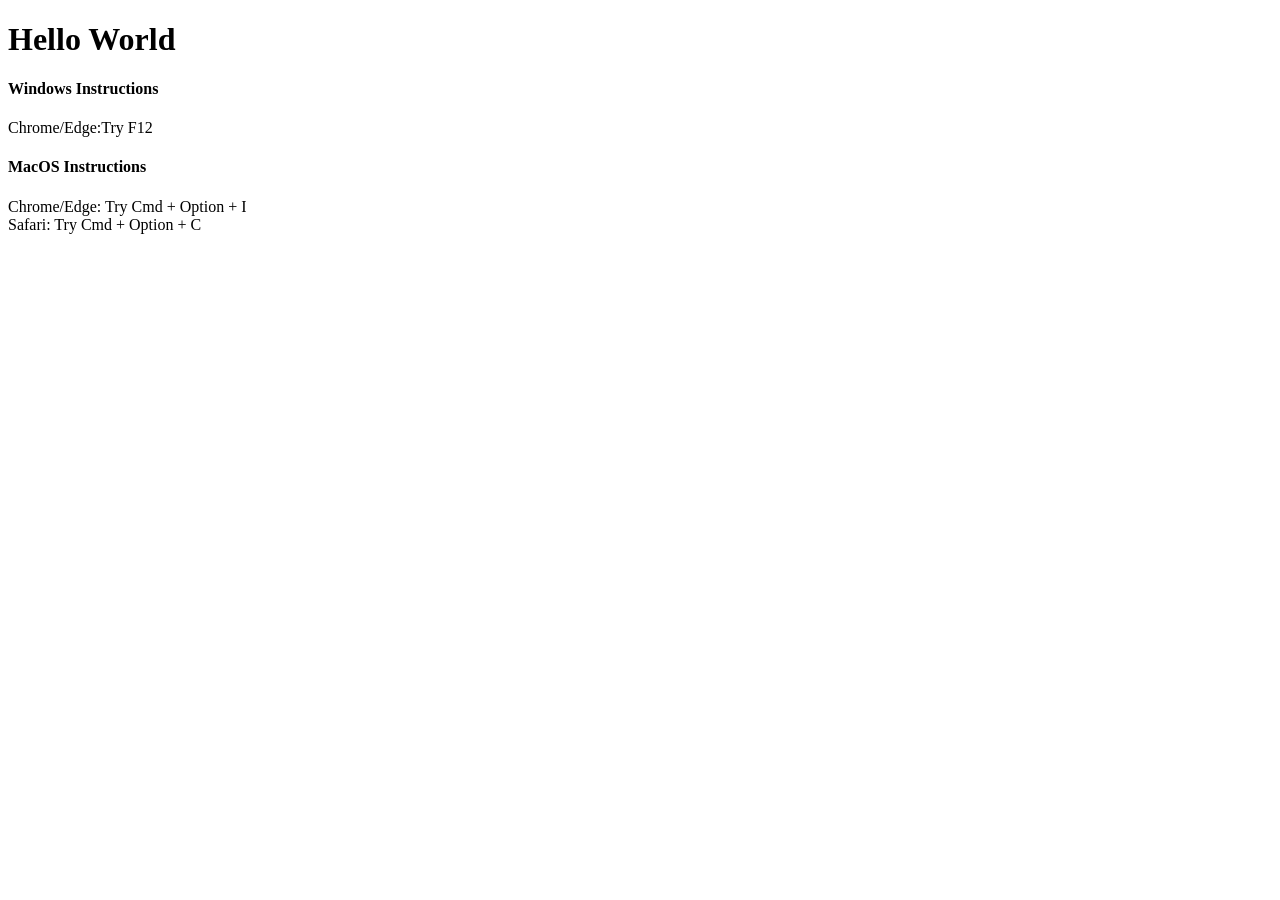
<file: demos/01_Demo_HelloWorld/index.html>
<!DOCTYPE html>
<html lang="en">
<head>
    <meta charset="UTF-8">
    <meta name="viewport" content="width=device-width, initial-scale=1.0">
    <title>Hello World</title>

</head>
<body>

    <div class="page-layout">

        <div class="container">

            <h1>Hello World</h1>
            <h4>Windows Instructions</h4>
            <p>
                Chrome/Edge:Try F12
            </p>
            <h4>MacOS Instructions</h4>
            <p>
                Chrome/Edge: Try Cmd + Option + I <br>
                Safari: Try Cmd + Option + C
            </p>

        </div>

    </div>

    <script>

        function sayHello() {

            var myName =  "Hannah";

            if (myName == "Josh") {

                // Josh Speaks
                console.log("Hello, World! My name is Josh.");

            } else if(myName == "Hannah") {

                // Hannah Speaks
                console.log("Hello, World! My name is Hannah.");

            } else {

                // Assign a default message.
                console.log("Hello, World!");

            }

            // Assign a message that always displays.
            console.log("The End.");

        }


        sayHello();


    </script>

</body>
</html>
</file>
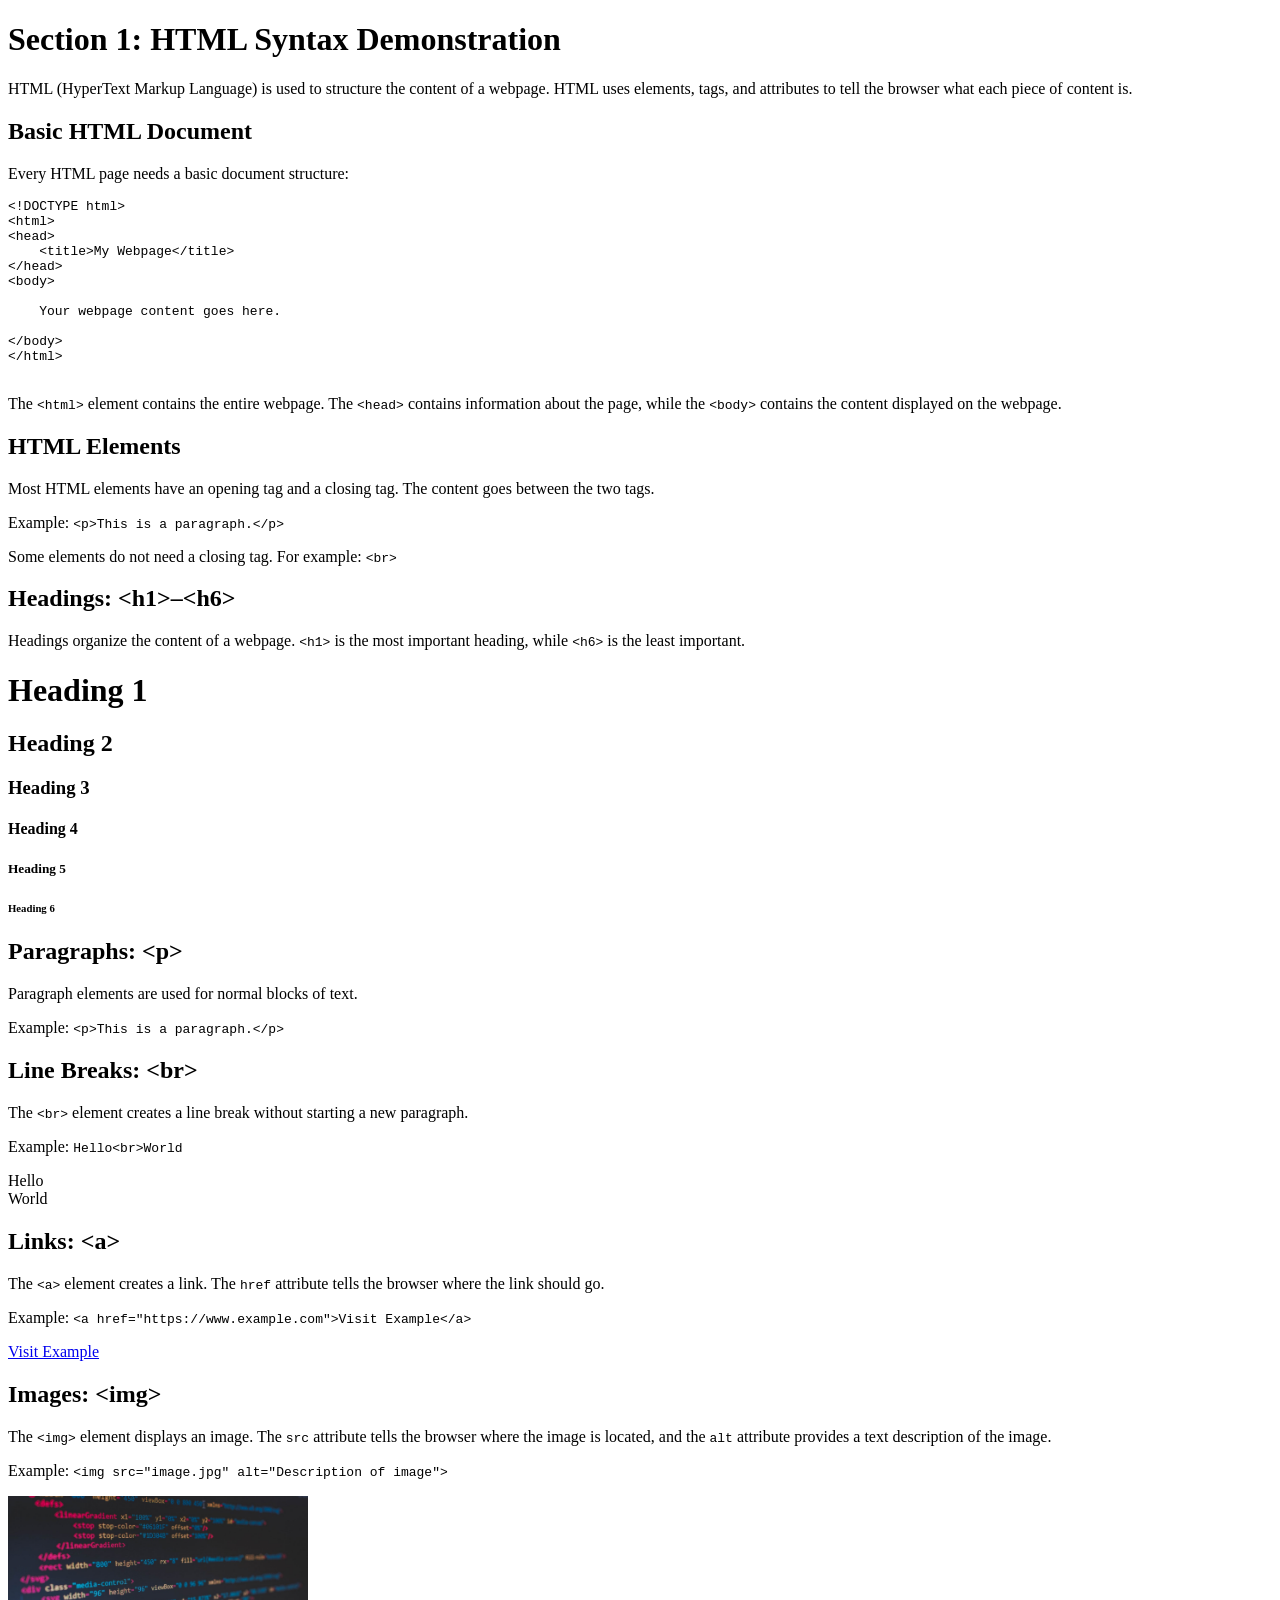
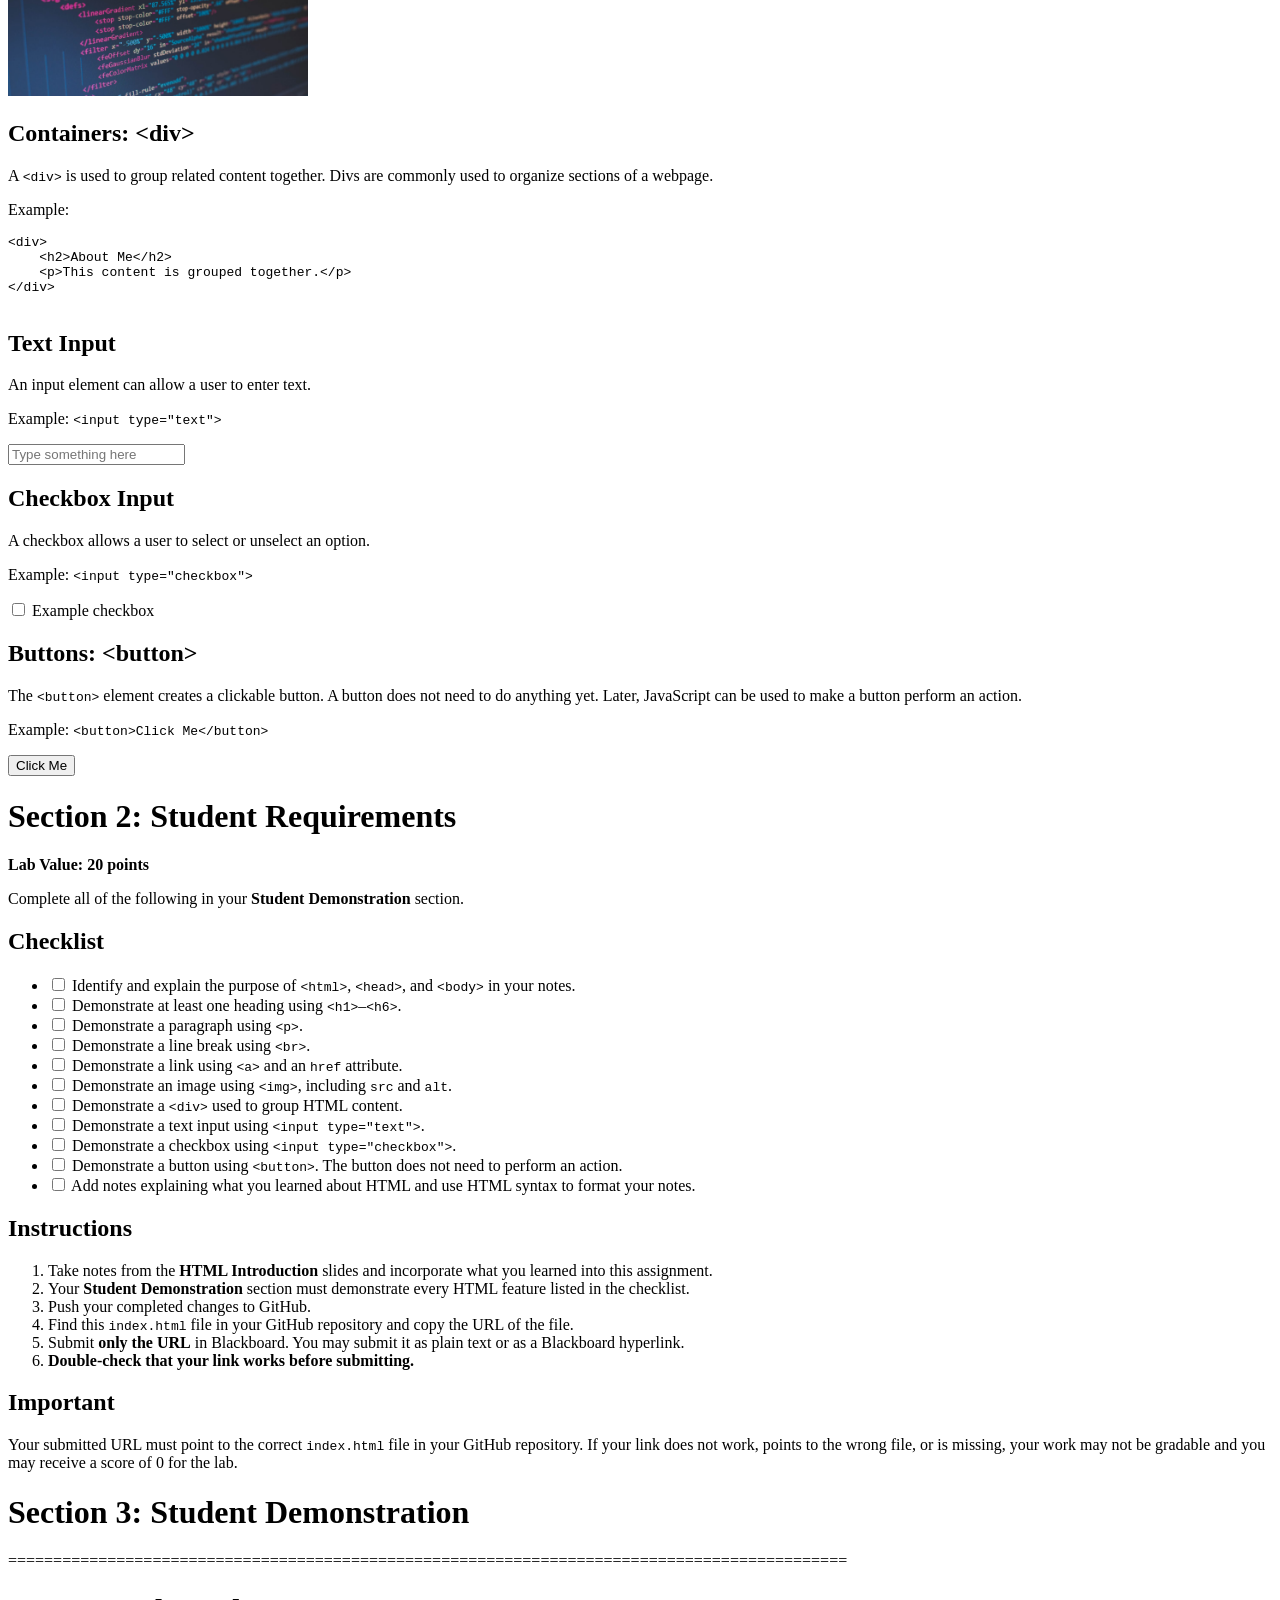
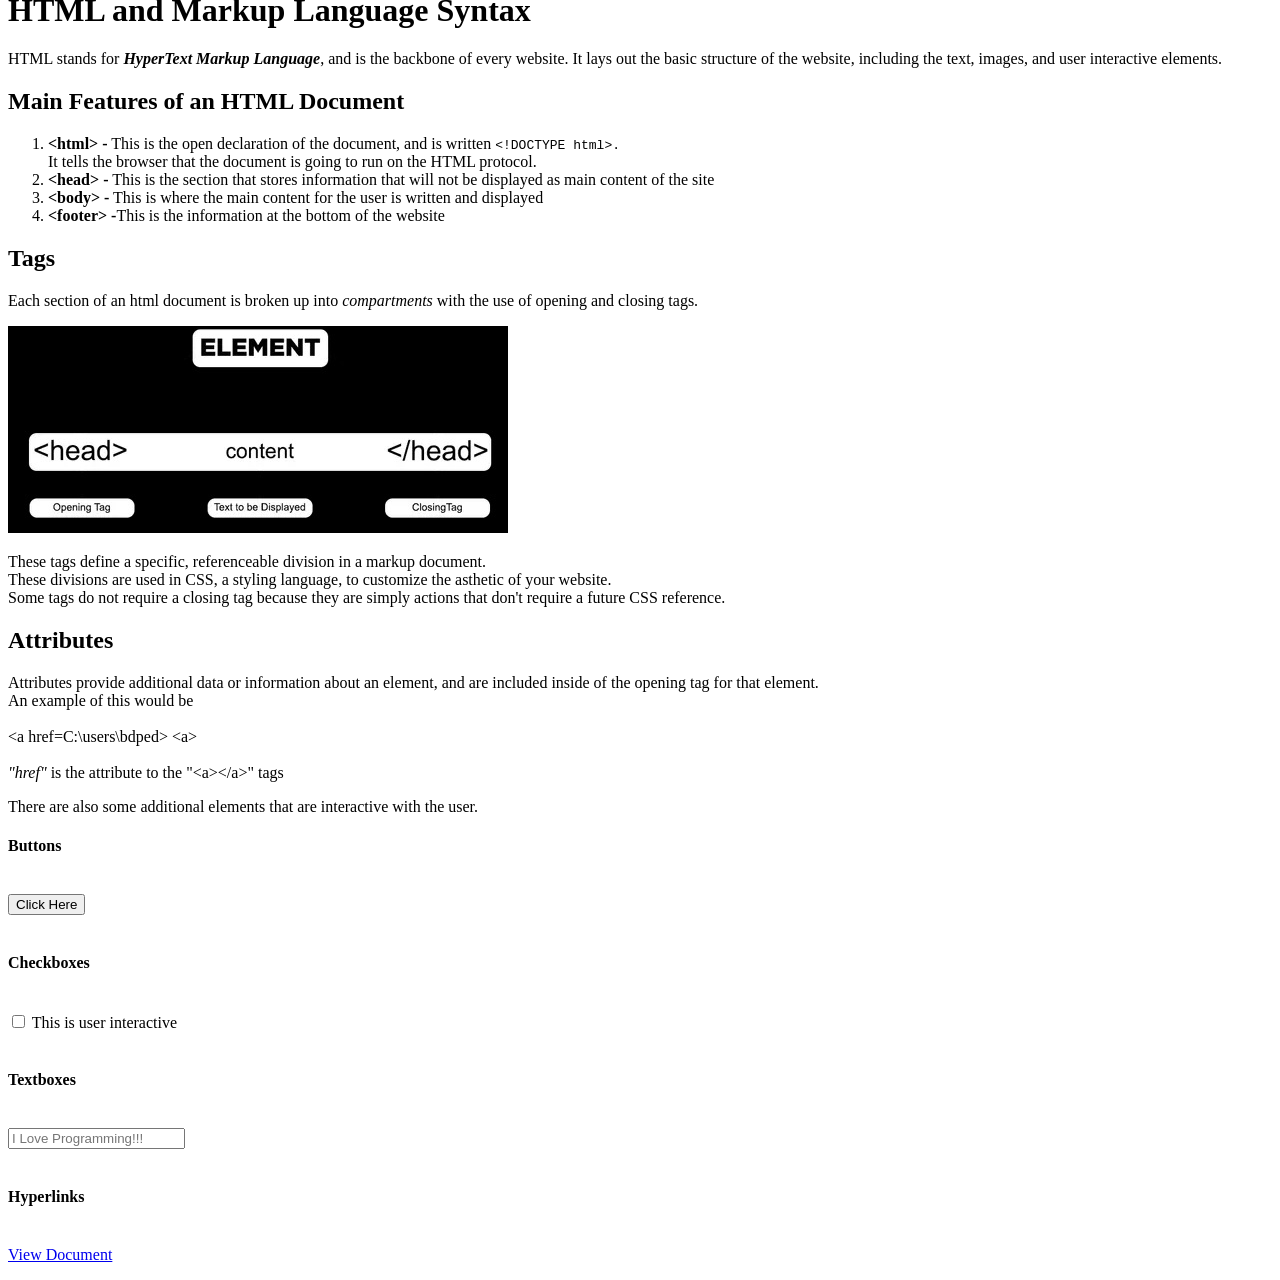
<file: labs/lab04-HTML-introduction/index.html>
<!DOCTYPE html>
<html lang="en">

<head>
    <meta charset="UTF-8">
    <title>HTML Introduction Lab</title>
</head>

<body>

    <!-- =========================================================
         SECTION 1: HTML SYNTAX DEMONSTRATION
         ========================================================= -->

    <div>
        <h1>Section 1: HTML Syntax Demonstration</h1>

        <p>
            HTML (HyperText Markup Language) is used to structure the
            content of a webpage. HTML uses elements, tags, and attributes
            to tell the browser what each piece of content is.
        </p>

        <h2>Basic HTML Document</h2>

        <p>
            Every HTML page needs a basic document structure:
        </p>

        <pre>
&lt;!DOCTYPE html&gt;
&lt;html&gt;
&lt;head&gt;
    &lt;title&gt;My Webpage&lt;/title&gt;
&lt;/head&gt;
&lt;body&gt;

    Your webpage content goes here.

&lt;/body&gt;
&lt;/html&gt;
        </pre>

        <p>
            The <code>&lt;html&gt;</code> element contains the entire webpage.
            The <code>&lt;head&gt;</code> contains information about the page,
            while the <code>&lt;body&gt;</code> contains the content displayed
            on the webpage.
        </p>


        <h2>HTML Elements</h2>

        <p>
            Most HTML elements have an opening tag and a closing tag.
            The content goes between the two tags.
        </p>

        <p>
            Example:
            <code>&lt;p&gt;This is a paragraph.&lt;/p&gt;</code>
        </p>

        <p>
            Some elements do not need a closing tag. For example:
            <code>&lt;br&gt;</code>
        </p>


        <h2>Headings: &lt;h1&gt;–&lt;h6&gt;</h2>

        <p>
            Headings organize the content of a webpage.
            <code>&lt;h1&gt;</code> is the most important heading,
            while <code>&lt;h6&gt;</code> is the least important.
        </p>

        <h1>Heading 1</h1>
        <h2>Heading 2</h2>
        <h3>Heading 3</h3>
        <h4>Heading 4</h4>
        <h5>Heading 5</h5>
        <h6>Heading 6</h6>


        <h2>Paragraphs: &lt;p&gt;</h2>

        <p>
            Paragraph elements are used for normal blocks of text.
        </p>

        <p>
            Example:
            <code>&lt;p&gt;This is a paragraph.&lt;/p&gt;</code>
        </p>


        <h2>Line Breaks: &lt;br&gt;</h2>

        <p>
            The <code>&lt;br&gt;</code> element creates a line break
            without starting a new paragraph.
        </p>

        <p>
            Example:
            <code>Hello&lt;br&gt;World</code>
        </p>

        <p>
            Hello<br>
            World
        </p>


        <h2>Links: &lt;a&gt;</h2>

        <p>
            The <code>&lt;a&gt;</code> element creates a link.
            The <code>href</code> attribute tells the browser where
            the link should go.
        </p>

        <p>
            Example:
            <code>&lt;a href="https://www.example.com"&gt;Visit Example&lt;/a&gt;</code>
        </p>

        <p>
            <a href="https://www.example.com">Visit Example</a>
        </p>


        <h2>Images: &lt;img&gt;</h2>

        <p>
            The <code>&lt;img&gt;</code> element displays an image.
            The <code>src</code> attribute tells the browser where the
            image is located, and the <code>alt</code> attribute provides
            a text description of the image.
        </p>

        <p>
            Example:
            <code>&lt;img src="image.jpg" alt="Description of image"&gt;</code>
        </p>

        <img src="./assets/image.jpg" alt="HTML Webpage" width="300" height="200">


        <h2>Containers: &lt;div&gt;</h2>

        <p>
            A <code>&lt;div&gt;</code> is used to group related content
            together. Divs are commonly used to organize sections of a webpage.
        </p>

        <p>
            Example:
        </p>

        <pre>
&lt;div&gt;
    &lt;h2&gt;About Me&lt;/h2&gt;
    &lt;p&gt;This content is grouped together.&lt;/p&gt;
&lt;/div&gt;
        </pre>


        <h2>Text Input</h2>

        <p>
            An input element can allow a user to enter text.
        </p>

        <p>
            Example:
            <code>&lt;input type="text"&gt;</code>
        </p>

        <p>
            <input type="text" placeholder="Type something here">
        </p>


        <h2>Checkbox Input</h2>

        <p>
            A checkbox allows a user to select or unselect an option.
        </p>

        <p>
            Example:
            <code>&lt;input type="checkbox"&gt;</code>
        </p>

        <p>
            <input type="checkbox"> Example checkbox
        </p>


        <h2>Buttons: &lt;button&gt;</h2>

        <p>
            The <code>&lt;button&gt;</code> element creates a clickable
            button. A button does not need to do anything yet. Later,
            JavaScript can be used to make a button perform an action.
        </p>

        <p>
            Example:
            <code>&lt;button&gt;Click Me&lt;/button&gt;</code>
        </p>

        <p>
            <button>Click Me</button>
        </p>

    </div>


    <!-- =========================================================
         SECTION 2: STUDENT REQUIREMENTS
         ========================================================= -->

    <div>

        <h1>Section 2: Student Requirements</h1>

        <p>
            <strong>Lab Value: 20 points</strong>
        </p>

        <p>
            Complete all of the following in your
            <strong>Student Demonstration</strong> section.
        </p>


        <h2>Checklist</h2>

        <ul>

            <li>
                <input type="checkbox">
                Identify and explain the purpose of
                <code>&lt;html&gt;</code>, <code>&lt;head&gt;</code>,
                and <code>&lt;body&gt;</code> in your notes.
            </li>

            <li>
                <input type="checkbox">
                Demonstrate at least one heading using
                <code>&lt;h1&gt;</code>–<code>&lt;h6&gt;</code>.
            </li>

            <li>
                <input type="checkbox">
                Demonstrate a paragraph using <code>&lt;p&gt;</code>.
            </li>

            <li>
                <input type="checkbox">
                Demonstrate a line break using <code>&lt;br&gt;</code>.
            </li>

            <li>
                <input type="checkbox">
                Demonstrate a link using <code>&lt;a&gt;</code> and
                an <code>href</code> attribute.
            </li>

            <li>
                <input type="checkbox">
                Demonstrate an image using <code>&lt;img&gt;</code>,
                including <code>src</code> and <code>alt</code>.
            </li>

            <li>
                <input type="checkbox">
                Demonstrate a <code>&lt;div&gt;</code> used to group
                HTML content.
            </li>

            <li>
                <input type="checkbox">
                Demonstrate a text input using
                <code>&lt;input type="text"&gt;</code>.
            </li>

            <li>
                <input type="checkbox">
                Demonstrate a checkbox using
                <code>&lt;input type="checkbox"&gt;</code>.
            </li>

            <li>
                <input type="checkbox">
                Demonstrate a button using <code>&lt;button&gt;</code>.
                The button does not need to perform an action.
            </li>

            <li>
                <input type="checkbox">
                Add notes explaining what you learned about HTML and
                use HTML syntax to format your notes.
            </li>

        </ul>


        <h2>Instructions</h2>

        <ol>

            <li>
                Take notes from the <strong>HTML Introduction</strong>
                slides and incorporate what you learned into this assignment.
            </li>

            <li>
                Your <strong>Student Demonstration</strong> section must
                demonstrate every HTML feature listed in the checklist.
            </li>

            <li>
                Push your completed changes to GitHub.
            </li>

            <li>
                Find this <code>index.html</code> file in your GitHub
                repository and copy the URL of the file.
            </li>

            <li>
                Submit <strong>only the URL</strong> in Blackboard.
                You may submit it as plain text or as a Blackboard hyperlink.
            </li>

            <li>
                <strong>Double-check that your link works before submitting.</strong>
            </li>

        </ol>


        <h2>Important</h2>

        <p>
            Your submitted URL must point to the correct
            <code>index.html</code> file in your GitHub repository.
            If your link does not work, points to the wrong file, or is
            missing, your work may not be gradable and you may receive
            a score of 0 for the lab.
        </p>

    </div>


    <!-- =========================================================
         SECTION 3: STUDENT DEMONSTRATION
         ========================================================= -->

    <div>

        <h1>Section 3: Student Demonstration</h1>

        =============================================================================================

        <h1>HTML and Markup Language Syntax</h1>

        <p>
            HTML stands for <strong><em>HyperText Markup Language</em></strong>, and is the backbone of every website.
            It lays out the basic structure of the website, including the text, images, and user interactive elements.
        </p>

        <h2>Main Features of an HTML Document</h2>

        <div>
            <p>
            <ol>
                <li><strong>&lt;html&gt; -</strong> This is the open declaration of the document, and is written
                    <code>&lt;!DOCTYPE html&gt;.</code><br>
                    It tells the browser that the document is going to run on the HTML protocol.
                </li>
                <li><strong>&lt;head&gt; -</strong> This is the section that stores information that will not be
                    displayed
                    as main content of
                    the site</li>
                <li><strong>&lt;body&gt; -</strong> This is where the main content for the user is written and displayed
                </li>
                <li><strong>&lt;footer&gt; -</strong>This is the information at the bottom of the website</li>
            </ol>
            </p>
        </div>

        <h2>Tags</h2>

        <p>
            Each section of an html document is broken up into <em>compartments</em> with the use of
            opening and closing tags.
        </p>

        <img src="./assets/html_tags.jpg" alt="Example of an opening and closing tag set">

        <p>
            These tags define a specific, referenceable division in a markup document.<br>
            These divisions are used in CSS, a styling language, to customize the asthetic of your website.<br>
            Some tags do not require a closing tag because they are simply actions that don't require a future CSS
            reference.
        </p>

        <h2>Attributes</h2>

        <p>
            Attributes provide additional data or information about an element, and are included inside of the opening
            tag for that element.<br>

            An example of this would be<br><br>

            &lt;a href=C:\users\bdped&gt; &lt;a&gt;<br><br>

            <em>"href"</em> is the attribute to the "&lta&gt&lt/a&gt" tags
        </p>
        <P>
            There are also some additional elements that are interactive with the user.<br>

        <h4>Buttons</h4><br>
        <button>Click Here</button><br><br>

        <h4>Checkboxes</h4><br>
        <input type="checkbox"> This is user interactive<br><br>

        <h4>Textboxes</h4><br>
        <input type="text" placeholder="I Love Programming!!!"><br><br>

        <h4>Hyperlinks</h4><br>
        <a
            href="https://github.com/bpedrin-2026/software-systems-110/blob/Benjamin_HTML_Lab/labs/lab04-HTML-introduction/index.html">View
            Document</a>


        </p>

    </div>

    <!-- =====================================================================================================================

                                                    What I Learned While Writing

        I learned a lot about syntax, 
        but I learned a lot about how to start creating whitespace without the use of CSS.
        
        I also learned that it's probably not going to be right the first time you try it,
        and that's ok. 
        
        It takes time to learn the commands, the attributes, and the different tags that you'll need to accomplish your goal.

    =======================================================================================================================-->
</body>

</html>
</file>
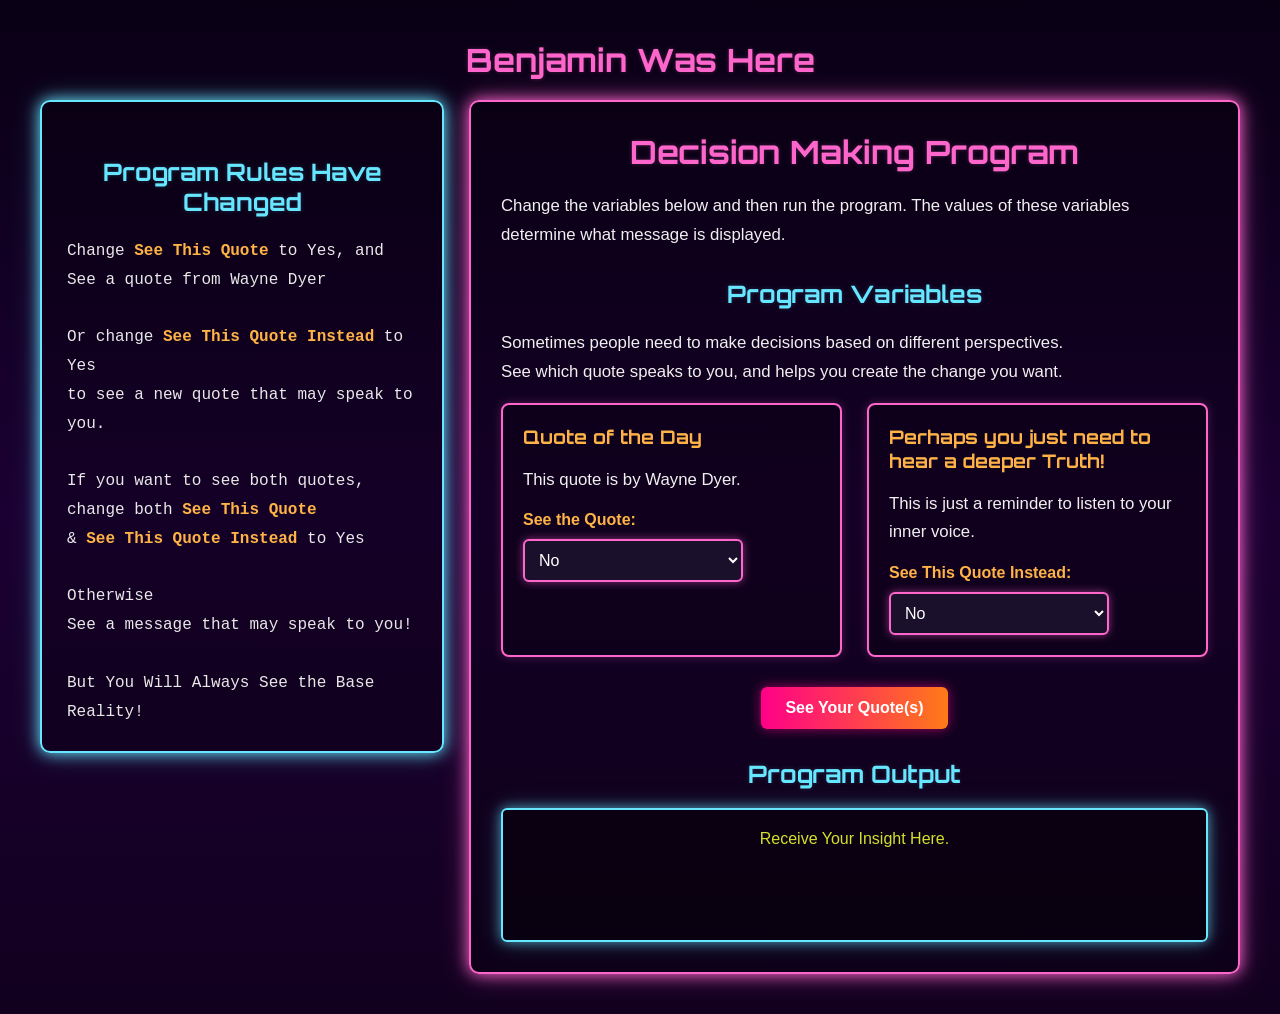
<file: labs/lab06-programming-introduction/index.html>
<!DOCTYPE html>
<html lang="en">

<head>
    <meta charset="UTF-8">
    <meta name="viewport" content="width=device-width, initial-scale=1.0">
    <title>Decision Making Program</title>

    <link rel="stylesheet" type="text/css" href="css/style.css">
</head>

<body>

            <h1>Benjamin Was Here</h1>

    <div class="page-layout">

        <aside class="sidebar">

            <h2>Program Rules Have Changed</h2>

            <div class="rules">

                Change <strong>See This Quote</strong> to Yes, and<br>
                See a quote from Wayne Dyer<br><br>

                Or change <strong>See This Quote Instead</strong> to Yes<br>
                to see a new quote that may speak to you.<br><br>

                If you want to see both quotes, change both <strong>See This Quote</strong><br>
                 & <strong>See This Quote Instead</strong> to Yes<br><br>

                Otherwise<br>
                See a message that may speak to you!<br><br>

                But You Will Always See the Base Reality!<br>
                
            </div>

        </aside>

        <div class="container">

            <h1>Decision Making Program</h1>

            <p>
                Change the variables below and then run the program.
                The values of these variables determine what message is displayed.
            </p>

            <h2>Program Variables</h2>

            <p>
                Sometimes people need to make decisions based on different perspectives. <br>
                See which quote speaks to you, and helps you create the change you want.
            </p>

            <div class="variable-container">

                <div class="variable-card">

                    <h3>Quote of the Day</h3>

                    <p>
                        This quote is by Wayne Dyer.
                    </p>

                    <label for="helloInput">
                        <strong>See the Quote:</strong>&nbsp;
                    </label>

                    <select id="helloInput">
                        <option value="true">Yes</option>
                        <option value="false" selected>No</option>
                    </select>

                </div>

                <div class="variable-card">

                    <h3>Perhaps you just need to hear a deeper Truth!</h3>

                    <p>
                        This is just a reminder to listen to your inner voice.
                    </p>

                    <label for="goodbyeInput">
                        <strong>See This Quote Instead:</strong>&nbsp;
                    </label>

                    <select id="goodbyeInput">
                        <option value="true">Yes</option>
                        <option value="false" selected>No</option>
                    </select>

                </div>

            </div>

            <button onclick="runProgram()">See Your Quote(s)</button>

            <h2>Program Output</h2>

            <div id="output">
                Receive Your Insight Here.
            </div>

        </div>

    </div>

    <script>

        let doISayHello = false;
        let doISayGoodbye = true;

        function updateVariables() {

            doISayHello =
                document.getElementById("helloInput").value == "true";

            doISayGoodbye =
                document.getElementById("goodbyeInput").value == "true";

        }

        function displayMessages(message, finalMessage) {

            document.getElementById("output").innerHTML =
                message + "<br>" + "..." + "<br>" + "..." + "<br>" + finalMessage;

        }

        function sayHello() {

            /***********************************************************************
            * DIRECTIONS
            *
            * Run the program using every possible combination of true and false
            * values for the variables below.
            *
            * Record your observations for each test in the Student Observation
            * Area.
            ***********************************************************************/

            /*
                STUDENT OBSERVATION AREA
            
                Test #1
                doISayHello = true
                doISayGoodbye = true
             
                Observation: Since the first value was true, the original message is displayed first, followed by the final message.
            
                ***********************************************************************
                
                Test #2
                doISayHello = false
                doISayGoodbye = false
             
                Observation: Since both values are false, the default message is displayed first, followed by the final message.
            
                ***********************************************************************

                Test #3
                doISayHello = true
                doISayGoodbye = false
             
                Observation: Since the first value is true and the second value is false, the greeting message is displayed first, followed by the final message

                ***********************************************************************    

                Test #4
                doISayHello = false
                doISayGoodbye = true
             
                Observation: Since the first value is false and the second value is true, the goodbye message is displayed first, followed by the final message.
                
            */


            let message;
            let finalMessage;

            if (doISayHello == true && doISayGoodbye == true) {

                // Assign a greeting message.
                message = "Change the way you look at things, and the things you look at change.";
                message += "<br>" + "You are the active creator of your own reality.";

            } else
                if (doISayHello == true) {

                    // Assign a greeting message.
                    message = "Change the way you look at things, and the things you look at change.";

                } else if (doISayGoodbye == true) {

                    // Assign a goodbye message.
                    message = "You are the active creator of your own reality.";

                } else {

                    // Assign a default message.
                    message = "Take action, and all things are possible for you.";

                }

            // Assign a message that always displays.
            finalMessage = "Without an understanding of the abilities within, you will never truly be free.";

            displayMessages(message, finalMessage);

        }

        function runProgram() {

            updateVariables();
            sayHello();

        }

    </script>

</body>

</html>
</file>
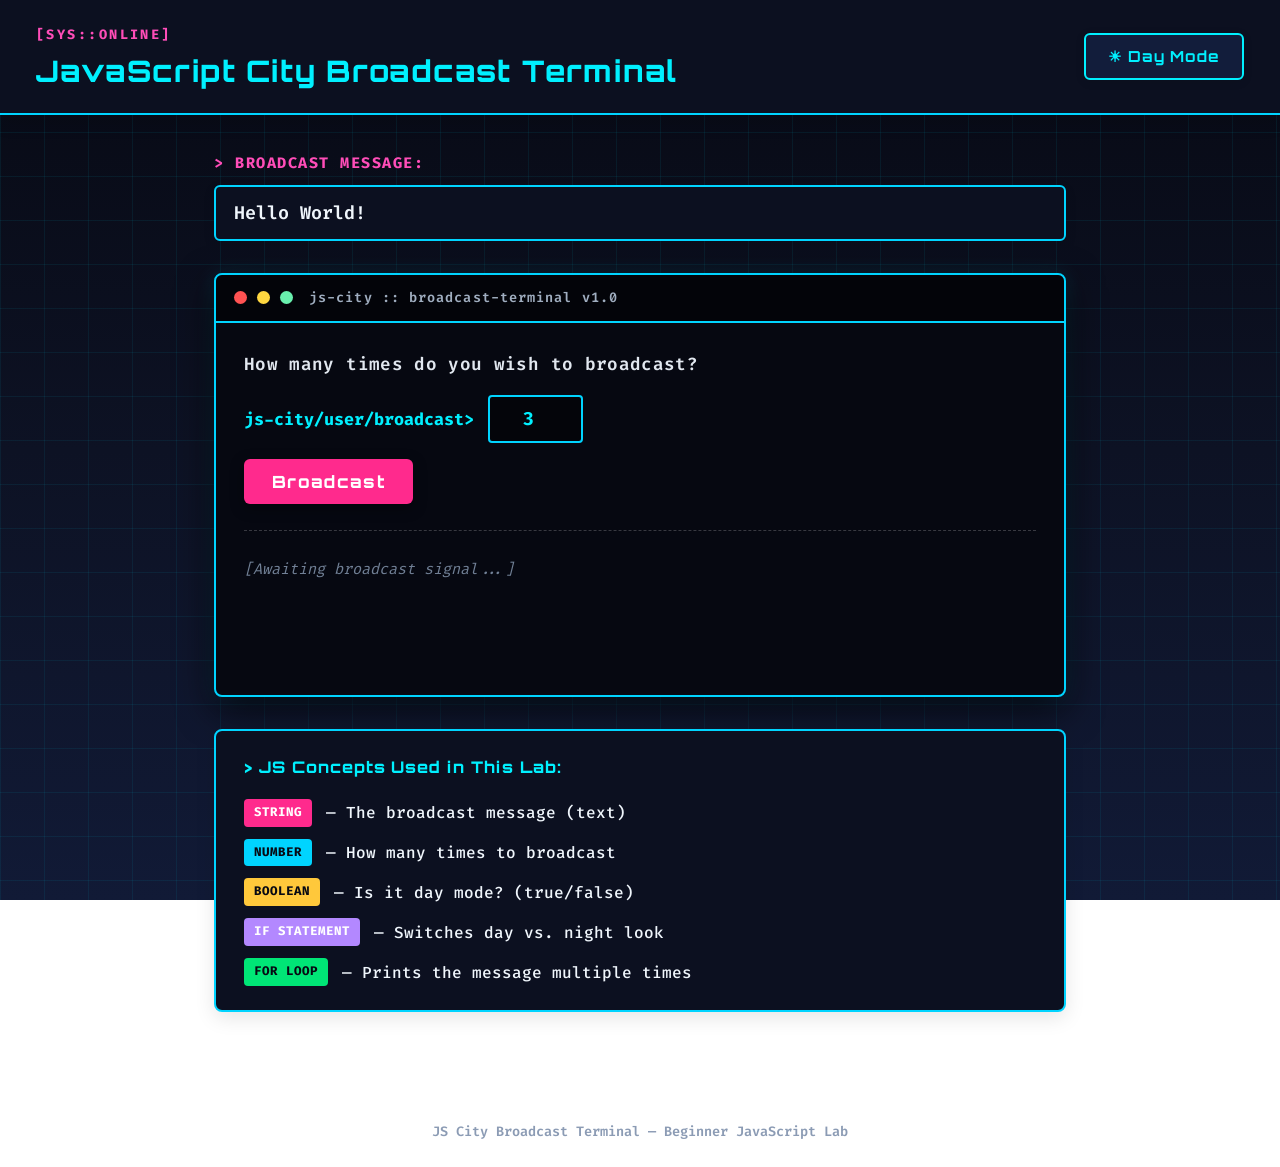
<file: labs/lab07-javascript-introduction/index.html>
<!DOCTYPE html>
<html lang="en">
<head>
  <meta charset="UTF-8" />
  <meta name="viewport" content="width=device-width, initial-scale=1.0" />
  <title>JavaScript City Broadcast Terminal</title>
  <link rel="stylesheet" href="css/style.css" />
</head>
<body id="page-body">

  <!-- ===== PAGE HEADER ===== -->
  <header class="site-header">
    <div class="header-left">
      <span class="header-tag">[SYS::ONLINE]</span>
      <h1 class="site-title">JavaScript City Broadcast Terminal</h1>
    </div>
    <div class="header-right">
      <!-- Day/Night Toggle Button -->
      <button id="toggle-btn" onclick="toggleDayNight()">☀ Day Mode</button>
    </div>
  </header>

  <!-- ===== MAIN CONTENT ===== -->
  <main class="main-content">

    <!-- Message Input Section -->
    <section class="input-section">
      <label for="message-input" class="input-label">
        &gt; BROADCAST MESSAGE:
      </label>
      <input
        type="text"
        id="message-input"
        class="message-input"
        value="Hello World!"
        placeholder="Type your message here..."
      />
    </section>

    <!-- Terminal Window -->
    <section class="terminal-wrapper">
      <div class="terminal-titlebar">
        <span class="dot dot-red"></span>
        <span class="dot dot-yellow"></span>
        <span class="dot dot-green"></span>
        <span class="terminal-label">js-city :: broadcast-terminal v1.0</span>
      </div>

      <div class="terminal-body">

        <!-- Terminal Prompt Area -->
        <div class="terminal-prompt-area">
          <p class="terminal-question">How many times do you wish to broadcast?</p>
          <div class="terminal-input-row">
            <label for="count-input" class="prompt-label">js-city/user/broadcast&gt;</label>
            <input
              type="number"
              id="count-input"
              class="count-input"
              min="1"
              max="50"
              value="3"
            />
          </div>
          <button id="broadcast-btn" onclick="runBroadcast()"> Broadcast</button>
        </div>

        <!-- Terminal Output -->
        <div class="terminal-divider"></div>
        <div id="terminal-output" class="terminal-output">
          <p class="output-idle">[Awaiting broadcast signal...]</p>
        </div>

      </div>
    </section>

    <!-- Beginner Concept Labels -->
    <section class="concept-legend">
      <h2 class="legend-title">&gt; JS Concepts Used in This Lab:</h2>
      <ul class="legend-list">
        <li><span class="tag tag-string">STRING</span> — The broadcast message (text)</li>
        <li><span class="tag tag-number">NUMBER</span> — How many times to broadcast</li>
        <li><span class="tag tag-boolean">BOOLEAN</span> — Is it day mode? (true/false)</li>
        <li><span class="tag tag-if">IF STATEMENT</span> — Switches day vs. night look</li>
        <li><span class="tag tag-loop">FOR LOOP</span> — Prints the message multiple times</li>
      </ul>
    </section>

  </main>

  <footer class="site-footer">
    <p>JS City Broadcast Terminal &mdash; Beginner JavaScript Lab</p>
  </footer>

  <!--
  =============================================================
  1. CRITICAL CONNECTION FAILURE

  The website's JavaScript file is not being loaded.

  Symptoms:
  - The Day/Night button does not work.
  - The Broadcast button does not work.
  - No JavaScript functions will run.

  Your mission:
  Reconnect index.html to the JavaScript file by adding
  the missing script reference near the bottom of the page.
  =============================================================
  -->
</body>

<script src="js/script.js"></script>

</html>
</file>
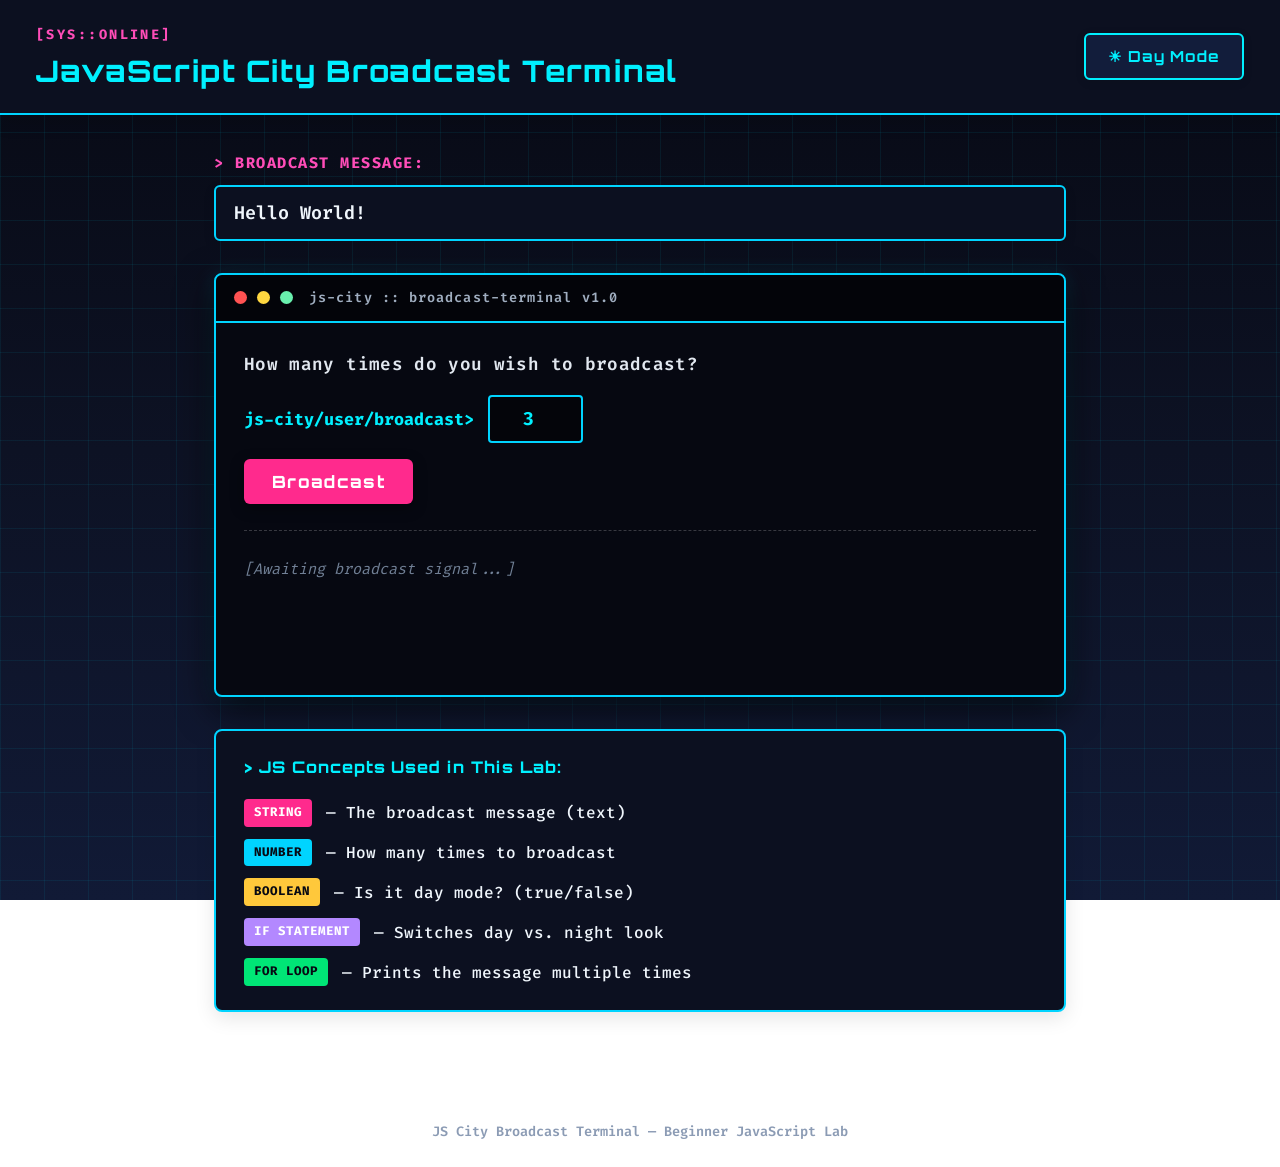
<file: demos/00_Demo_HTML_CSS_Portfolio/04-Javascript/index.html>
<!DOCTYPE html>
<html lang="en">
<head>
  <meta charset="UTF-8" />
  <meta name="viewport" content="width=device-width, initial-scale=1.0" />
  <title>JavaScript City Broadcast Terminal</title>
  <link rel="stylesheet" href="css/style.css" />
</head>
<body id="page-body">

  <!-- ===== PAGE HEADER ===== -->
  <header class="site-header">
    <div class="header-left">
      <span class="header-tag">[SYS::ONLINE]</span>
      <h1 class="site-title">JavaScript City Broadcast Terminal</h1>
    </div>
    <div class="header-right">
      <!-- Day/Night Toggle Button -->
      <button id="toggle-btn" onclick="toggleDayNight()">☀ Day Mode</button>
    </div>
  </header>

  <!-- ===== MAIN CONTENT ===== -->
  <main class="main-content">

    <!-- Message Input Section -->
    <section class="input-section">
      <label for="message-input" class="input-label">
        &gt; BROADCAST MESSAGE:
      </label>
      <input
        type="text"
        id="message-input"
        class="message-input"
        value="Hello World!"
        placeholder="Type your message here..."
      />
    </section>

    <!-- Terminal Window -->
    <section class="terminal-wrapper">
      <div class="terminal-titlebar">
        <span class="dot dot-red"></span>
        <span class="dot dot-yellow"></span>
        <span class="dot dot-green"></span>
        <span class="terminal-label">js-city :: broadcast-terminal v1.0</span>
      </div>

      <div class="terminal-body">

        <!-- Terminal Prompt Area -->
        <div class="terminal-prompt-area">
          <p class="terminal-question">How many times do you wish to broadcast?</p>
          <div class="terminal-input-row">
            <label for="count-input" class="prompt-label">js-city/user/broadcast&gt;</label>
            <input
              type="number"
              id="count-input"
              class="count-input"
              min="1"
              max="50"
              value="3"
            />
          </div>
          <button id="broadcast-btn" onclick="runBroadcast()"> Broadcast</button>
        </div>

        <!-- Terminal Output -->
        <div class="terminal-divider"></div>
        <div id="terminal-output" class="terminal-output">
          <p class="output-idle">[Awaiting broadcast signal...]</p>
        </div>

      </div>
    </section>

    <!-- Beginner Concept Labels -->
    <section class="concept-legend">
      <h2 class="legend-title">&gt; JS Concepts Used in This Lab:</h2>
      <ul class="legend-list">
        <li><span class="tag tag-string">STRING</span> — The broadcast message (text)</li>
        <li><span class="tag tag-number">NUMBER</span> — How many times to broadcast</li>
        <li><span class="tag tag-boolean">BOOLEAN</span> — Is it day mode? (true/false)</li>
        <li><span class="tag tag-if">IF STATEMENT</span> — Switches day vs. night look</li>
        <li><span class="tag tag-loop">FOR LOOP</span> — Prints the message multiple times</li>
      </ul>
    </section>

  </main>

  <footer class="site-footer">
    <p>JS City Broadcast Terminal &mdash; Beginner JavaScript Lab</p>
  </footer>

  <script src="js/script.js"></script>
</body>
</html>
</file>
<file: labs/lab06-programming-introduction/css/style.css>
/* ===== Fonts ===== */

@import url('https://fonts.googleapis.com/css2?family=Orbitron:wght@500;700&display=swap');

/* ===== Page ===== */

body {
    background: linear-gradient(
        to bottom,
        #090014 0%,
        #1b0033 50%,
        #12001f 100%
    );

    color: #ffffff;
    font-family: "Segoe UI", Arial, sans-serif;

    min-height: 100vh;

    margin: 0;
    padding: 40px;
}

/* ===== Layout ===== */

.page-layout {
    display: flex;
    gap: 25px;
    align-items: flex-start;
}

/* ===== Sidebar ===== */

.sidebar {
    flex: 2;
    max-width: 350px;

    padding: 25px;

    background: rgba(0, 0, 0, 0.25);

    border: 2px solid #66e6ff;
    border-radius: 10px;

    box-shadow:
        0 0 15px #66e6ff,
        0 0 30px rgba(102, 230, 255, 0.25);
}

/* ===== Rules ===== */

.rules {
    font-family: Consolas, "Courier New", monospace;

    color: #e8e8e8;

    line-height: 1.8;
}

/* ===== Main Content ===== */

.container {
    flex: 3;

    padding: 30px;

    background: rgba(0, 0, 0, 0.25);

    border: 2px solid #ff66cc;
    border-radius: 10px;

    box-shadow:
        0 0 15px #ff66cc,
        0 0 30px rgba(255, 102, 204, 0.35);
}

/* ===== Headings ===== */

h1,
h2,
h3 {
    font-family: "Orbitron", sans-serif;
}

h1 {
    color: #ff66cc;

    margin-top: 0;
    text-align: center;
    margin-bottom: 20px;

    text-shadow: 0 0 4px rgba(255, 102, 204, 0.25);
}

h2 {
    color: #66e6ff;
    text-align: center;
    margin-top: 30px;

    text-shadow: 0 0 4px rgba(102, 230, 255, 0.2);
}

h3 {
    color: #ffb347;

    margin-top: 0;
    margin-bottom: 15px;
}

/* ===== Text ===== */

p {
    color: #f0f0f0;

    font-size: 1.05rem;
    line-height: 1.7;
}

strong {
    color: #ffb347;
}

/* ===== Variable Cards ===== */

.variable-container {
    display: flex;
    gap: 25px;

    margin-bottom: 30px;
}

.variable-card {
    flex: 1;

    padding: 20px;

    background: rgba(0, 0, 0, 0.20);

    border: 2px solid #ff66cc;
    border-radius: 8px;

    box-shadow:
        0 0 10px rgba(255, 102, 204, 0.25);
}

/* ===== Labels ===== */

label {
    color: #f5f5f5;

    font-weight: 600;
}

/* ===== Dropdowns ===== */

select {
    width: 220px;

    padding: 10px;
    margin-top: 10px;

    background-color: #1a102b;

    color: white;

    border: 2px solid #ff66cc;
    border-radius: 6px;

    font-size: 1rem;
    font-family: inherit;

    box-shadow:
        0 0 8px rgba(255, 102, 204, 0.5);

    outline: none;
}

select:focus {
    box-shadow:
        0 0 12px #ff66cc,
        0 0 20px rgba(255, 102, 204, 0.5);
}

/* ===== Button ===== */

button {
    display: block;

    margin: 0 auto 30px auto;

    background: linear-gradient(
        to right,
        #ff0088,
        #ff7a18
    );

    color: white;

    border: none;
    border-radius: 6px;

    padding: 12px 24px;

    font-size: 1rem;
    font-weight: 600;
    font-family: inherit;

    cursor: pointer;

    box-shadow:
        0 0 12px rgba(255, 0, 136, 0.6);

    transition: all 0.2s ease;
}

button:hover {
    transform: translateY(-2px);

    box-shadow:
        0 0 18px rgba(255, 0, 136, 0.8),
        0 0 30px rgba(255, 0, 136, 0.4);
}

/* ===== Output ===== */

#output {
    margin-top: 15px;

    min-height: 100px;

    padding: 15px;

    background-color: rgba(0, 0, 0, 0.4);

    border: 2px solid #66e6ff;
    border-radius: 6px;

    color: #d4e02d;

    font-size: 1rem;
    line-height: 1.8;
    text-align: center;

    box-shadow:
        0 0 12px rgba(102, 230, 255, 0.6),
        0 0 25px rgba(102, 230, 255, 0.25);
}

/* ===== Mobile ===== */

@media (max-width: 900px) {

    .page-layout {
        flex-direction: column;
    }

    .sidebar {
        max-width: 100%;
    }

    .variable-container {
        flex-direction: column;
    }

    select {
        width: 100%;
    }

}
</file>
<file: labs/lab07-javascript-introduction/css/style.css>
/* ============================================================
   CSS: JavaScript City Broadcast Terminal
   Synthwave / Cyberpunk Aesthetic (High Contrast & Legible)
   ============================================================ */

/* ----- Google Font Import ----- */
@import url('https://fonts.googleapis.com/css2?family=Fira+Code:wght@400;600;700&family=Orbitron:wght@600;800;900&display=swap');

/* ----- CSS Variables: Night Mode (Cooler Tones - Default) ----- */
:root {
  /* Backgrounds & Canvas */
  --bg-gradient:       linear-gradient(180deg, #070913 0%, #0d1224 50%, #111a36 100%);
  --bg-grid-color:     rgba(0, 229, 255, 0.07);

  /* Containers & Terminal */
  --surface-color:     #0c1020;
  --terminal-bg:       #060811;
  --terminal-border:   #00d4ff;
  --terminal-shadow:   0 12px 36px rgba(0, 0, 0, 0.75), 0 0 20px rgba(0, 212, 255, 0.15);

  /* Typography & Contrast */
  --text-main:         #f0f6fc;
  --text-muted:        #8b9bb4;
  --title-color:       #00f0ff;
  --title-sub:         #ff4db8;

  /* Interactive Accents */
  --accent-cyan:       #00f0ff;
  --accent-pink:       #ff2a8d;
  --btn-toggle-bg:     #121d3b;
  --btn-toggle-border: #00f0ff;
  --btn-toggle-text:   #00f0ff;

  --btn-action-bg:     #ff2a8d;
  --btn-action-text:   #ffffff;

  /* Output text */
  --output-text:       #5af7ff;
  --output-prefix:     #ff2a8d;

  /* Educational Concept Tags */
  --tag-string:        #ff2a8d;
  --tag-number:        #00d4ff;
  --tag-boolean:       #ffc83b;
  --tag-if:            #b388ff;
  --tag-loop:          #00e676;

  /* Window Dots */
  --dot-red:           #ff5252;
  --dot-yellow:        #ffd740;
  --dot-green:         #69f0ae;
}

/* ----- CSS Variables: Day Mode (Warmer Sunset/Retro Tones) ----- */
body.day-mode {
  --bg-gradient:       linear-gradient(180deg, #fff3e6 0%, #ffe0cc 45%, #ffd1b3 100%);
  --bg-grid-color:     rgba(230, 81, 0, 0.08);

  --surface-color:     #ffffff;
  --terminal-bg:       #1f1424;
  --terminal-border:   #ff5e3a;
  --terminal-shadow:   0 14px 40px rgba(180, 50, 20, 0.18), 0 0 25px rgba(255, 94, 58, 0.25);

  --text-main:         #241526;
  --text-muted:        #6b536e;
  --title-color:       #d81e5b;
  --title-sub:         #e65100;

  --accent-cyan:       #e65100;
  --accent-pink:       #d81e5b;
  --btn-toggle-bg:     #ffe8dc;
  --btn-toggle-border: #e65100;
  --btn-toggle-text:   #b83800;

  --btn-action-bg:     #e65100;
  --btn-action-text:   #ffffff;

  --output-text:       #ffd166;
  --output-prefix:     #ff5e3a;

  --tag-string:        #d81e5b;
  --tag-number:        #e65100;
  --tag-boolean:       #c67d00;
  --tag-if:            #7b1fa2;
  --tag-loop:          #2e7d32;
}

/* ============================================================
   Base Setup & Typography Scaling
   ============================================================ */
*, *::before, *::after {
  box-sizing: border-box;
  margin: 0;
  padding: 0;
}

body {
  background: var(--bg-gradient);
  background-attachment: fixed;
  color: var(--text-main);
  font-family: 'Fira Code', monospace;
  font-size: 16px;
  line-height: 1.6;
  min-height: 100vh;
  position: relative;
  transition: background 0.4s ease, color 0.3s ease;
}

/* Subtle grid floor overlay */
body::before {
  content: "";
  position: fixed;
  inset: 0;
  background-image:
    linear-gradient(var(--bg-grid-color) 1.5px, transparent 1.5px),
    linear-gradient(90deg, var(--bg-grid-color) 1.5px, transparent 1.5px);
  background-size: 44px 44px;
  pointer-events: none;
  z-index: 0;
}

/* ============================================================
   Header Section
   ============================================================ */
.site-header {
  position: relative;
  z-index: 1;
  display: flex;
  align-items: center;
  justify-content: space-between;
  flex-wrap: wrap;
  gap: 16px;
  padding: 24px 36px;
  background-color: var(--surface-color);
  border-bottom: 2px solid var(--terminal-border);
  box-shadow: 0 4px 20px rgba(0, 0, 0, 0.15);
  transition: all 0.3s ease;
}

.header-left {
  display: flex;
  flex-direction: column;
  gap: 6px;
}

.header-tag {
  font-size: 0.85rem;
  font-weight: 700;
  color: var(--title-sub);
  letter-spacing: 0.18em;
  text-transform: uppercase;
}

.site-title {
  font-family: 'Orbitron', sans-serif;
  font-size: clamp(1.2rem, 3.2vw, 1.85rem);
  font-weight: 800;
  color: var(--title-color);
  letter-spacing: 0.04em;
  line-height: 1.25;
  transition: color 0.3s ease;
}

#toggle-btn {
  font-family: 'Orbitron', sans-serif;
  font-size: 0.95rem;
  font-weight: 700;
  padding: 12px 22px;
  background-color: var(--btn-toggle-bg);
  color: var(--btn-toggle-text);
  border: 2px solid var(--btn-toggle-border);
  border-radius: 6px;
  cursor: pointer;
  letter-spacing: 0.06em;
  transition: all 0.25s ease;
  box-shadow: 0 2px 10px rgba(0, 0, 0, 0.1);
}

#toggle-btn:hover {
  transform: translateY(-2px);
  box-shadow: 0 4px 15px rgba(0, 0, 0, 0.2);
}

/* ============================================================
   Main Layout Container
   ============================================================ */
.main-content {
  position: relative;
  z-index: 1;
  max-width: 900px;
  margin: 36px auto;
  padding: 0 24px 48px 24px;
  display: flex;
  flex-direction: column;
  gap: 32px;
}

/* ============================================================
   Broadcast Message Input
   ============================================================ */
.input-section {
  display: flex;
  flex-direction: column;
  gap: 10px;
}

.input-label {
  font-size: 0.95rem;
  font-weight: 700;
  color: var(--title-sub);
  letter-spacing: 0.1em;
}

.message-input {
  font-family: 'Fira Code', monospace;
  font-size: 1.15rem;
  font-weight: 600;
  padding: 14px 18px;
  background-color: var(--surface-color);
  color: var(--text-main);
  border: 2px solid var(--terminal-border);
  border-radius: 6px;
  outline: none;
  width: 100%;
  transition: all 0.25s ease;
  box-shadow: 0 4px 12px rgba(0, 0, 0, 0.1);
}

.message-input:focus {
  border-color: var(--accent-pink);
  box-shadow: 0 0 12px rgba(255, 42, 141, 0.3);
}

/* ============================================================
   Terminal Window
   ============================================================ */
.terminal-wrapper {
  background-color: var(--terminal-bg);
  border: 2px solid var(--terminal-border);
  border-radius: 8px;
  overflow: hidden;
  box-shadow: var(--terminal-shadow);
  transition: all 0.3s ease;
}

.terminal-titlebar {
  display: flex;
  align-items: center;
  gap: 10px;
  padding: 12px 18px;
  background-color: rgba(0, 0, 0, 0.45);
  border-bottom: 2px solid var(--terminal-border);
}

.dot {
  width: 13px;
  height: 13px;
  border-radius: 50%;
  display: inline-block;
}
.dot-red    { background-color: var(--dot-red); }
.dot-yellow { background-color: var(--dot-yellow); }
.dot-green  { background-color: var(--dot-green); }

.terminal-label {
  font-family: 'Fira Code', monospace;
  font-size: 0.85rem;
  font-weight: 600;
  color: #a0aec0;
  margin-left: 6px;
  letter-spacing: 0.08em;
}

.terminal-body {
  padding: 28px;
  display: flex;
  flex-direction: column;
  gap: 22px;
}

.terminal-prompt-area {
  display: flex;
  flex-direction: column;
  gap: 16px;
}

.terminal-question {
  color: #e2e8f0;
  font-size: 1.1rem;
  font-weight: 600;
  letter-spacing: 0.02em;
}

.terminal-input-row {
  display: flex;
  align-items: center;
  gap: 14px;
  flex-wrap: wrap;
}

.prompt-label {
  color: var(--accent-cyan);
  font-size: 1.05rem;
  font-weight: 700;
  white-space: nowrap;
}

.count-input {
  font-family: 'Fira Code', monospace;
  font-size: 1.15rem;
  font-weight: 700;
  padding: 10px 14px;
  width: 95px;
  background-color: #04050a;
  color: #00f0ff;
  border: 2px solid var(--terminal-border);
  border-radius: 4px;
  outline: none;
  text-align: center;
}

.count-input:focus {
  border-color: var(--accent-pink);
}

#broadcast-btn {
  font-family: 'Orbitron', sans-serif;
  font-size: 1.05rem;
  font-weight: 800;
  padding: 12px 28px;
  background-color: var(--btn-action-bg);
  color: var(--btn-action-text);
  border: none;
  border-radius: 6px;
  cursor: pointer;
  letter-spacing: 0.08em;
  align-self: flex-start;
  transition: all 0.25s ease;
  box-shadow: 0 4px 14px rgba(0, 0, 0, 0.4);
}

#broadcast-btn:hover {
  transform: translateY(-2px);
  filter: brightness(1.15);
}

.terminal-divider {
  border: none;
  border-top: 1px dashed rgba(255, 255, 255, 0.2);
  margin: 4px 0;
}

/* ============================================================
   Terminal Output Area
   ============================================================ */
.terminal-output {
  min-height: 110px;
  max-height: 280px;
  overflow-y: auto;
  display: flex;
  flex-direction: column;
  gap: 6px;
  padding-right: 6px;

  /* Firefox scrollbar */
  scrollbar-width: thin;
  scrollbar-color: var(--terminal-border) rgba(0, 0, 0, 0.3);
}

.output-idle {
  color: #718096;
  font-size: 0.95rem;
  font-style: italic;
}

/* Terminal-style output lines — no emoji, left accent bar */
.output-line {
  color: var(--output-text);
  font-family: 'Fira Code', monospace;
  font-size: 1.05rem;
  font-weight: 500;
  line-height: 1.7;
  word-break: break-word;
  letter-spacing: 0.03em;
  border-left: 2px solid var(--accent-pink);
  padding-left: 12px;
  margin-left: 4px;
}

/* Chrome / Edge / Safari terminal scrollbar */
.terminal-output::-webkit-scrollbar {
  width: 8px;
}

.terminal-output::-webkit-scrollbar-track {
  background: rgba(0, 0, 0, 0.4);
  border-radius: 4px;
  border-left: 1px solid rgba(255, 255, 255, 0.05);
}

.terminal-output::-webkit-scrollbar-thumb {
  background: linear-gradient(
    180deg,
    var(--accent-pink) 0%,
    var(--accent-cyan) 100%
  );
  border-radius: 4px;
  border: 1px solid rgba(0, 0, 0, 0.3);
}

.terminal-output::-webkit-scrollbar-thumb:hover {
  background: linear-gradient(
    180deg,
    var(--accent-cyan) 0%,
    var(--accent-pink) 100%
  );
  box-shadow: 0 0 8px var(--accent-cyan);
}

.terminal-output::-webkit-scrollbar-corner {
  background: transparent;
}

/* ============================================================
   Concept Legend Box
   ============================================================ */
.concept-legend {
  border: 2px solid var(--terminal-border);
  border-radius: 8px;
  padding: 24px 28px;
  background-color: var(--surface-color);
  box-shadow: 0 6px 20px rgba(0, 0, 0, 0.1);
  transition: all 0.3s ease;
}

.legend-title {
  font-family: 'Orbitron', sans-serif;
  font-size: 1rem;
  font-weight: 800;
  color: var(--title-color);
  margin-bottom: 18px;
  letter-spacing: 0.06em;
}

.legend-list {
  list-style: none;
  display: flex;
  flex-direction: column;
  gap: 12px;
}

.legend-list li {
  font-size: 1rem;
  font-weight: 500;
  color: var(--text-main);
  display: flex;
  align-items: center;
  gap: 14px;
  flex-wrap: wrap;
}

.tag {
  font-size: 0.78rem;
  font-weight: 700;
  padding: 4px 10px;
  border-radius: 4px;
  letter-spacing: 0.08em;
  white-space: nowrap;
  color: #ffffff;
}

.tag-string  { background-color: var(--tag-string); }
.tag-number  { background-color: var(--tag-number);  color: #070913; }
.tag-boolean { background-color: var(--tag-boolean); color: #070913; }
.tag-if      { background-color: var(--tag-if); }
.tag-loop    { background-color: var(--tag-loop);    color: #070913; }

/* ============================================================
   Footer
   ============================================================ */
.site-footer {
  text-align: center;
  padding: 24px;
  font-size: 0.85rem;
  font-weight: 600;
  color: var(--text-muted);
  border-top: 1px solid rgba(255, 255, 255, 0.1);
  position: relative;
  z-index: 1;
}

/* ============================================================
   Page-Level Scrollbar
   ============================================================ */

/* Firefox */
html {
  scrollbar-width: thin;
  scrollbar-color: var(--terminal-border) var(--surface-color);
}

/* Chrome / Edge / Safari */
html::-webkit-scrollbar {
  width: 10px;
}

html::-webkit-scrollbar-track {
  background: var(--surface-color);
  border-left: 1px solid rgba(255, 255, 255, 0.04);
}

html::-webkit-scrollbar-thumb {
  background: linear-gradient(
    180deg,
    var(--accent-pink)     0%,
    var(--terminal-border) 50%,
    var(--accent-cyan)     100%
  );
  border-radius: 6px;
  border: 2px solid var(--surface-color);
}

html::-webkit-scrollbar-thumb:hover {
  background: linear-gradient(
    180deg,
    var(--accent-cyan) 0%,
    var(--accent-pink) 100%
  );
  box-shadow: 0 0 10px var(--accent-pink);
}

html::-webkit-scrollbar-corner {
  background: var(--surface-color);
}

/* ============================================================
   Responsive Tweaks
   ============================================================ */
@media (max-width: 600px) {
  .site-header   { padding: 18px 20px; }
  .main-content  { padding: 0 16px; margin: 24px auto; }
  .terminal-body { padding: 18px; }
  .site-title    { font-size: 1.25rem; }
  .output-line   { font-size: 1rem; }
}
</file>
<file: demos/00_Demo_HTML_CSS_Portfolio/04-Javascript/css/style.css>
/* ============================================================
   CSS: JavaScript City Broadcast Terminal
   Synthwave / Cyberpunk Aesthetic (High Contrast & Legible)
   ============================================================ */

/* ----- Google Font Import ----- */
@import url('https://fonts.googleapis.com/css2?family=Fira+Code:wght@400;600;700&family=Orbitron:wght@600;800;900&display=swap');

/* ----- CSS Variables: Night Mode (Cooler Tones - Default) ----- */
:root {
  /* Backgrounds & Canvas */
  --bg-gradient:       linear-gradient(180deg, #070913 0%, #0d1224 50%, #111a36 100%);
  --bg-grid-color:     rgba(0, 229, 255, 0.07);

  /* Containers & Terminal */
  --surface-color:     #0c1020;
  --terminal-bg:       #060811;
  --terminal-border:   #00d4ff;
  --terminal-shadow:   0 12px 36px rgba(0, 0, 0, 0.75), 0 0 20px rgba(0, 212, 255, 0.15);

  /* Typography & Contrast */
  --text-main:         #f0f6fc;
  --text-muted:        #8b9bb4;
  --title-color:       #00f0ff;
  --title-sub:         #ff4db8;

  /* Interactive Accents */
  --accent-cyan:       #00f0ff;
  --accent-pink:       #ff2a8d;
  --btn-toggle-bg:     #121d3b;
  --btn-toggle-border: #00f0ff;
  --btn-toggle-text:   #00f0ff;

  --btn-action-bg:     #ff2a8d;
  --btn-action-text:   #ffffff;

  /* Output text */
  --output-text:       #5af7ff;
  --output-prefix:     #ff2a8d;

  /* Educational Concept Tags */
  --tag-string:        #ff2a8d;
  --tag-number:        #00d4ff;
  --tag-boolean:       #ffc83b;
  --tag-if:            #b388ff;
  --tag-loop:          #00e676;

  /* Window Dots */
  --dot-red:           #ff5252;
  --dot-yellow:        #ffd740;
  --dot-green:         #69f0ae;
}

/* ----- CSS Variables: Day Mode (Warmer Sunset/Retro Tones) ----- */
body.day-mode {
  --bg-gradient:       linear-gradient(180deg, #fff3e6 0%, #ffe0cc 45%, #ffd1b3 100%);
  --bg-grid-color:     rgba(230, 81, 0, 0.08);

  --surface-color:     #ffffff;
  --terminal-bg:       #1f1424;
  --terminal-border:   #ff5e3a;
  --terminal-shadow:   0 14px 40px rgba(180, 50, 20, 0.18), 0 0 25px rgba(255, 94, 58, 0.25);

  --text-main:         #241526;
  --text-muted:        #6b536e;
  --title-color:       #d81e5b;
  --title-sub:         #e65100;

  --accent-cyan:       #e65100;
  --accent-pink:       #d81e5b;
  --btn-toggle-bg:     #ffe8dc;
  --btn-toggle-border: #e65100;
  --btn-toggle-text:   #b83800;

  --btn-action-bg:     #e65100;
  --btn-action-text:   #ffffff;

  --output-text:       #ffd166;
  --output-prefix:     #ff5e3a;

  --tag-string:        #d81e5b;
  --tag-number:        #e65100;
  --tag-boolean:       #c67d00;
  --tag-if:            #7b1fa2;
  --tag-loop:          #2e7d32;
}

/* ============================================================
   Base Setup & Typography Scaling
   ============================================================ */
*, *::before, *::after {
  box-sizing: border-box;
  margin: 0;
  padding: 0;
}

body {
  background: var(--bg-gradient);
  background-attachment: fixed;
  color: var(--text-main);
  font-family: 'Fira Code', monospace;
  font-size: 16px;
  line-height: 1.6;
  min-height: 100vh;
  position: relative;
  transition: background 0.4s ease, color 0.3s ease;
}

/* Subtle grid floor overlay */
body::before {
  content: "";
  position: fixed;
  inset: 0;
  background-image:
    linear-gradient(var(--bg-grid-color) 1.5px, transparent 1.5px),
    linear-gradient(90deg, var(--bg-grid-color) 1.5px, transparent 1.5px);
  background-size: 44px 44px;
  pointer-events: none;
  z-index: 0;
}

/* ============================================================
   Header Section
   ============================================================ */
.site-header {
  position: relative;
  z-index: 1;
  display: flex;
  align-items: center;
  justify-content: space-between;
  flex-wrap: wrap;
  gap: 16px;
  padding: 24px 36px;
  background-color: var(--surface-color);
  border-bottom: 2px solid var(--terminal-border);
  box-shadow: 0 4px 20px rgba(0, 0, 0, 0.15);
  transition: all 0.3s ease;
}

.header-left {
  display: flex;
  flex-direction: column;
  gap: 6px;
}

.header-tag {
  font-size: 0.85rem;
  font-weight: 700;
  color: var(--title-sub);
  letter-spacing: 0.18em;
  text-transform: uppercase;
}

.site-title {
  font-family: 'Orbitron', sans-serif;
  font-size: clamp(1.2rem, 3.2vw, 1.85rem);
  font-weight: 800;
  color: var(--title-color);
  letter-spacing: 0.04em;
  line-height: 1.25;
  transition: color 0.3s ease;
}

#toggle-btn {
  font-family: 'Orbitron', sans-serif;
  font-size: 0.95rem;
  font-weight: 700;
  padding: 12px 22px;
  background-color: var(--btn-toggle-bg);
  color: var(--btn-toggle-text);
  border: 2px solid var(--btn-toggle-border);
  border-radius: 6px;
  cursor: pointer;
  letter-spacing: 0.06em;
  transition: all 0.25s ease;
  box-shadow: 0 2px 10px rgba(0, 0, 0, 0.1);
}

#toggle-btn:hover {
  transform: translateY(-2px);
  box-shadow: 0 4px 15px rgba(0, 0, 0, 0.2);
}

/* ============================================================
   Main Layout Container
   ============================================================ */
.main-content {
  position: relative;
  z-index: 1;
  max-width: 900px;
  margin: 36px auto;
  padding: 0 24px 48px 24px;
  display: flex;
  flex-direction: column;
  gap: 32px;
}

/* ============================================================
   Broadcast Message Input
   ============================================================ */
.input-section {
  display: flex;
  flex-direction: column;
  gap: 10px;
}

.input-label {
  font-size: 0.95rem;
  font-weight: 700;
  color: var(--title-sub);
  letter-spacing: 0.1em;
}

.message-input {
  font-family: 'Fira Code', monospace;
  font-size: 1.15rem;
  font-weight: 600;
  padding: 14px 18px;
  background-color: var(--surface-color);
  color: var(--text-main);
  border: 2px solid var(--terminal-border);
  border-radius: 6px;
  outline: none;
  width: 100%;
  transition: all 0.25s ease;
  box-shadow: 0 4px 12px rgba(0, 0, 0, 0.1);
}

.message-input:focus {
  border-color: var(--accent-pink);
  box-shadow: 0 0 12px rgba(255, 42, 141, 0.3);
}

/* ============================================================
   Terminal Window
   ============================================================ */
.terminal-wrapper {
  background-color: var(--terminal-bg);
  border: 2px solid var(--terminal-border);
  border-radius: 8px;
  overflow: hidden;
  box-shadow: var(--terminal-shadow);
  transition: all 0.3s ease;
}

.terminal-titlebar {
  display: flex;
  align-items: center;
  gap: 10px;
  padding: 12px 18px;
  background-color: rgba(0, 0, 0, 0.45);
  border-bottom: 2px solid var(--terminal-border);
}

.dot {
  width: 13px;
  height: 13px;
  border-radius: 50%;
  display: inline-block;
}
.dot-red    { background-color: var(--dot-red); }
.dot-yellow { background-color: var(--dot-yellow); }
.dot-green  { background-color: var(--dot-green); }

.terminal-label {
  font-family: 'Fira Code', monospace;
  font-size: 0.85rem;
  font-weight: 600;
  color: #a0aec0;
  margin-left: 6px;
  letter-spacing: 0.08em;
}

.terminal-body {
  padding: 28px;
  display: flex;
  flex-direction: column;
  gap: 22px;
}

.terminal-prompt-area {
  display: flex;
  flex-direction: column;
  gap: 16px;
}

.terminal-question {
  color: #e2e8f0;
  font-size: 1.1rem;
  font-weight: 600;
  letter-spacing: 0.02em;
}

.terminal-input-row {
  display: flex;
  align-items: center;
  gap: 14px;
  flex-wrap: wrap;
}

.prompt-label {
  color: var(--accent-cyan);
  font-size: 1.05rem;
  font-weight: 700;
  white-space: nowrap;
}

.count-input {
  font-family: 'Fira Code', monospace;
  font-size: 1.15rem;
  font-weight: 700;
  padding: 10px 14px;
  width: 95px;
  background-color: #04050a;
  color: #00f0ff;
  border: 2px solid var(--terminal-border);
  border-radius: 4px;
  outline: none;
  text-align: center;
}

.count-input:focus {
  border-color: var(--accent-pink);
}

#broadcast-btn {
  font-family: 'Orbitron', sans-serif;
  font-size: 1.05rem;
  font-weight: 800;
  padding: 12px 28px;
  background-color: var(--btn-action-bg);
  color: var(--btn-action-text);
  border: none;
  border-radius: 6px;
  cursor: pointer;
  letter-spacing: 0.08em;
  align-self: flex-start;
  transition: all 0.25s ease;
  box-shadow: 0 4px 14px rgba(0, 0, 0, 0.4);
}

#broadcast-btn:hover {
  transform: translateY(-2px);
  filter: brightness(1.15);
}

.terminal-divider {
  border: none;
  border-top: 1px dashed rgba(255, 255, 255, 0.2);
  margin: 4px 0;
}

/* ============================================================
   Terminal Output Area
   ============================================================ */
.terminal-output {
  min-height: 110px;
  max-height: 280px;
  overflow-y: auto;
  display: flex;
  flex-direction: column;
  gap: 6px;
  padding-right: 6px;

  /* Firefox scrollbar */
  scrollbar-width: thin;
  scrollbar-color: var(--terminal-border) rgba(0, 0, 0, 0.3);
}

.output-idle {
  color: #718096;
  font-size: 0.95rem;
  font-style: italic;
}

/* Terminal-style output lines — no emoji, left accent bar */
.output-line {
  color: var(--output-text);
  font-family: 'Fira Code', monospace;
  font-size: 1.05rem;
  font-weight: 500;
  line-height: 1.7;
  word-break: break-word;
  letter-spacing: 0.03em;
  border-left: 2px solid var(--accent-pink);
  padding-left: 12px;
  margin-left: 4px;
}

/* Chrome / Edge / Safari terminal scrollbar */
.terminal-output::-webkit-scrollbar {
  width: 8px;
}

.terminal-output::-webkit-scrollbar-track {
  background: rgba(0, 0, 0, 0.4);
  border-radius: 4px;
  border-left: 1px solid rgba(255, 255, 255, 0.05);
}

.terminal-output::-webkit-scrollbar-thumb {
  background: linear-gradient(
    180deg,
    var(--accent-pink) 0%,
    var(--accent-cyan) 100%
  );
  border-radius: 4px;
  border: 1px solid rgba(0, 0, 0, 0.3);
}

.terminal-output::-webkit-scrollbar-thumb:hover {
  background: linear-gradient(
    180deg,
    var(--accent-cyan) 0%,
    var(--accent-pink) 100%
  );
  box-shadow: 0 0 8px var(--accent-cyan);
}

.terminal-output::-webkit-scrollbar-corner {
  background: transparent;
}

/* ============================================================
   Concept Legend Box
   ============================================================ */
.concept-legend {
  border: 2px solid var(--terminal-border);
  border-radius: 8px;
  padding: 24px 28px;
  background-color: var(--surface-color);
  box-shadow: 0 6px 20px rgba(0, 0, 0, 0.1);
  transition: all 0.3s ease;
}

.legend-title {
  font-family: 'Orbitron', sans-serif;
  font-size: 1rem;
  font-weight: 800;
  color: var(--title-color);
  margin-bottom: 18px;
  letter-spacing: 0.06em;
}

.legend-list {
  list-style: none;
  display: flex;
  flex-direction: column;
  gap: 12px;
}

.legend-list li {
  font-size: 1rem;
  font-weight: 500;
  color: var(--text-main);
  display: flex;
  align-items: center;
  gap: 14px;
  flex-wrap: wrap;
}

.tag {
  font-size: 0.78rem;
  font-weight: 700;
  padding: 4px 10px;
  border-radius: 4px;
  letter-spacing: 0.08em;
  white-space: nowrap;
  color: #ffffff;
}

.tag-string  { background-color: var(--tag-string); }
.tag-number  { background-color: var(--tag-number);  color: #070913; }
.tag-boolean { background-color: var(--tag-boolean); color: #070913; }
.tag-if      { background-color: var(--tag-if); }
.tag-loop    { background-color: var(--tag-loop);    color: #070913; }

/* ============================================================
   Footer
   ============================================================ */
.site-footer {
  text-align: center;
  padding: 24px;
  font-size: 0.85rem;
  font-weight: 600;
  color: var(--text-muted);
  border-top: 1px solid rgba(255, 255, 255, 0.1);
  position: relative;
  z-index: 1;
}

/* ============================================================
   Page-Level Scrollbar
   ============================================================ */

/* Firefox */
html {
  scrollbar-width: thin;
  scrollbar-color: var(--terminal-border) var(--surface-color);
}

/* Chrome / Edge / Safari */
html::-webkit-scrollbar {
  width: 10px;
}

html::-webkit-scrollbar-track {
  background: var(--surface-color);
  border-left: 1px solid rgba(255, 255, 255, 0.04);
}

html::-webkit-scrollbar-thumb {
  background: linear-gradient(
    180deg,
    var(--accent-pink)     0%,
    var(--terminal-border) 50%,
    var(--accent-cyan)     100%
  );
  border-radius: 6px;
  border: 2px solid var(--surface-color);
}

html::-webkit-scrollbar-thumb:hover {
  background: linear-gradient(
    180deg,
    var(--accent-cyan) 0%,
    var(--accent-pink) 100%
  );
  box-shadow: 0 0 10px var(--accent-pink);
}

html::-webkit-scrollbar-corner {
  background: var(--surface-color);
}

/* ============================================================
   Responsive Tweaks
   ============================================================ */
@media (max-width: 600px) {
  .site-header   { padding: 18px 20px; }
  .main-content  { padding: 0 16px; margin: 24px auto; }
  .terminal-body { padding: 18px; }
  .site-title    { font-size: 1.25rem; }
  .output-line   { font-size: 1rem; }
}
</file>
